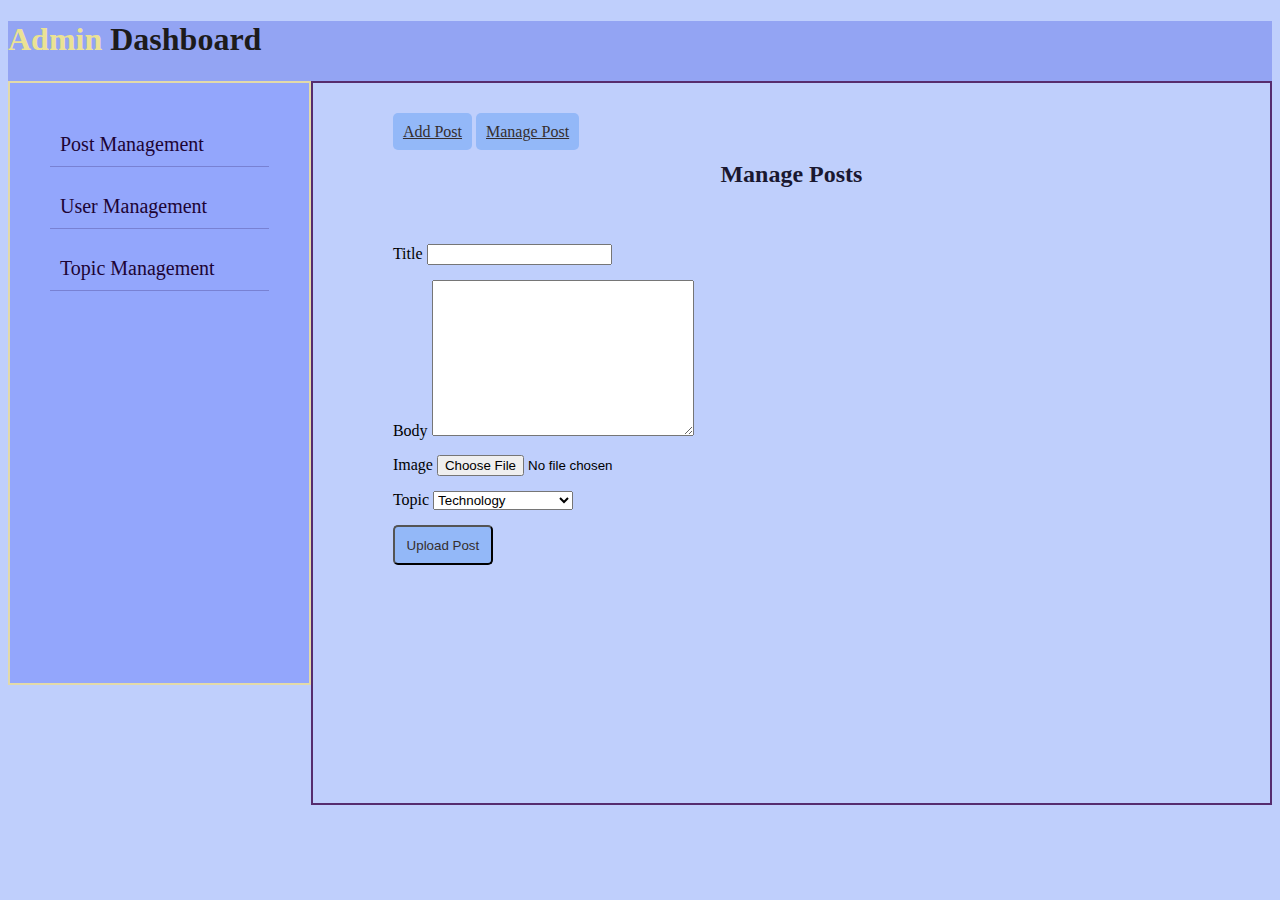
<file: portfolio/posts/createPost.html>
<!DOCTYPE html>
<html lang="en">

<head>
    <meta charset="UTF-8">
    <meta http-equiv="X-UA-Compatible" content="IE=edge">
    <meta name="viewport" content="width=device-width, initial-scale=1.0">

    <!---------------GOOGLE FONTS POPPINS-->
    <style>
        @import url('https://fonts.googleapis.com/css2?family=Poppins:ital,wght@0,300;0,500;0,800;1,400&display=swap');
    </style>

    <!-------------CUSTOM STYLING-->
    <link rel="stylesheet" href="../posts/css/styles.css">
    <link rel="stylesheet" href="../posts/css/admin.css">

    <title>Admin- Add Posts</title>
</head>

<body>
    <header>
        <div class="logo">
            <h1 class="logo-text"> <span>Admin</span> Dashboard</h1>
        </div>
    </header>

    <div class="admin-wrapper">
        <!-------------LEFT SIDE BAR-->
        <div class="leftside-bar">
            <ul>
                <li> <a href="./index-post.html"> Post Management</a> </li> <br>
                <li> <a href="./users/index-user.html"> User Management</a> </li> <br>
                <li> <a href="././"> Topic Management</a> </li>
            </ul>
        </div>
        <!-------------RIGHT SIDE BAR-->



        <!-------------ADMIN CONTENT-->
        <div class="admin-content">
            <div class="button-group">
                <a href="createPost.html" class="btn-big"> Add Post</a>
                <a href="index.html" class="btn-big">Manage Post</a>
            </div>

            <div class="content">
                <h2 class="page-title">Manage Posts</h2>
                <br><br>
                <form action="createPost.html" method="post">
                    <div>
                        <label>Title</label>
                        <input type="text" name="title" class="text-input" id="">
                    </div>
                
                    <div>
                        <label>Body</label>
                        <textarea name="body" id="body" cols="30" rows="10"></textarea>
                    </div>
                    <div>
                        <label for="">Image</label>
                        <input type="file" name="image" class="text-input" id="">
                    </div>
                    <div> 
                        <label>Topic</label>
                        <select name="topic" class="text-input" id="">
                            <option value="Technology">Technology</option>
                            <option value="Art">Music</option>
                            <option value="Discoveries">Discoveries</option>
                            <option value="Artificial Intelligence">Artificial Intelligence</option>
                        </select>
                    </div>
                
                    <div>
                        <button type="submit" class="btn-big">Upload Post</button>
                    </div>
                </form>
            </div>

        </div>


        <!-------------ADMIN CONTENT-->


    </div>

    <!-------------J QUERY-->
    <script src="https://code.jquery.com/jquery-3.3.1.js"
        integrity="sha256-2Kok7MbOyxpgUVvAk/HJ2jigOSYS2auK4Pfzbm7uH60=" crossorigin="anonymous"></script>

    <!-------------CKEditor-->
    <script src="https://cdn.ckeditor.com/ckeditor5/36.0.0/classic/ckeditor.js"></script>

    <!------------custom script-->
    <script src="main.js"></script>
</body>

</html>
</file>
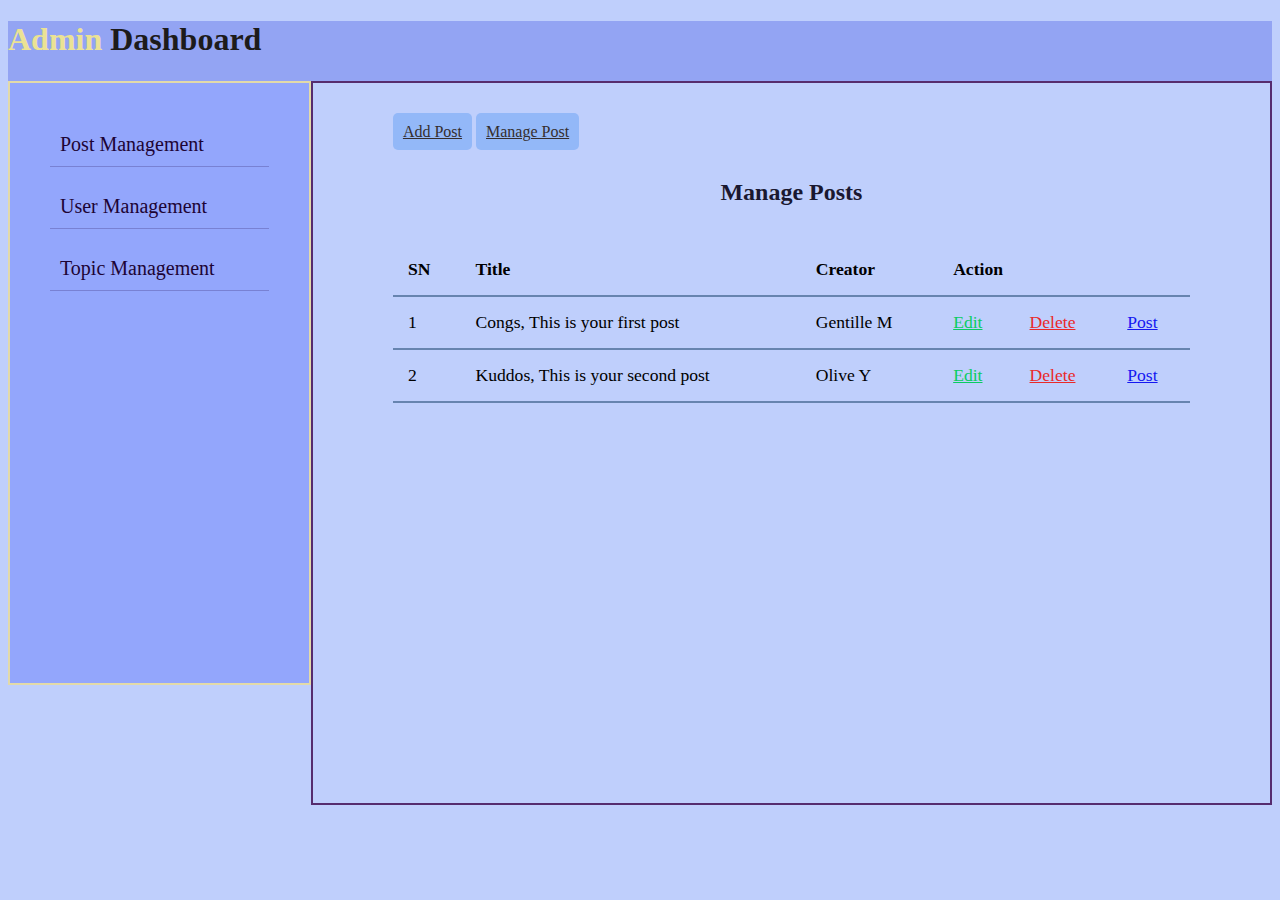
<file: portfolio/posts/index-post.html>
<!DOCTYPE html>
<html lang="en">

<head>
    <meta charset="UTF-8">
    <meta http-equiv="X-UA-Compatible" content="IE=edge">
    <meta name="viewport" content="width=device-width, initial-scale=1.0">

    <!---------------GOOGLE FONTS POPPINS-->
    <style>
        @import url('https://fonts.googleapis.com/css2?family=Poppins:wght@200;300&display=swap');
    </style>

    <!-------------CUSTOM STYLING-->
    <link rel="stylesheet" href="../posts/css/styles.css">
    <link rel="stylesheet" href="../posts/css/admin.css">

    <title>Admin Posts</title>
</head>

<body>
    <header>
        <div class="logo">
            <h1 class="logo-text"> <span>Admin</span> Dashboard</h1>
        </div>
    </header>

    <div class="admin-wrapper">
        <!-------------LEFT SIDE BAR-->
        <div class="leftside-bar">
            <ul>
                <li> <a href="index.html"> Post Management</a> </li> <br>
                <li> <a href="./users/index.html"> User Management</a> </li> <br>
                <li> <a href="/posts/users/topics/index.html"> Topic Management</a> </li>
            </ul>
        </div>
        <!-------------RIGHT SIDE BAR-->



        <!-------------ADMIN CONTENT-->
        <div class="admin-content">
            <div class="button-group">
                <a href="createPost.html" class="btn-big"> Add Post</a>
                <a href="index.html" class="btn-big">Manage Post</a>
            </div>
            <br>

            <div class="content">
                <h2 class="page-title">Manage Posts</h2>
                <br>
                <table>
                    <thead>
                        <th>SN</th>
                        <th>Title</th>
                        <th>Creator</th>
                        <th colspan="3">Action</th>
                    </thead>
                    <tbody>
                        <tr>
                            <td>1</td>
                            <td>Congs, This is your first post</td>
                            <td>Gentille M</td>
                            <td > <a href="#" class="edit">Edit</a></td>
                            <td > <a href="#" class="delete">Delete</a></td>
                            <td > <a href="#" class="post">Post</a></td>
                        </tr>

                        <tr>
                            <td>2</td>
                            <td>Kuddos, This is your second post</td>
                            <td>Olive Y</td>
                            <td > <a href="#" class="edit">Edit</a></td>
                            <td > <a href="#" class="delete">Delete</a></td>
                            <td > <a href="#" class="post">Post</a></td>
                        </tr>
                    </tbody>
                </table>
            </div>

        </div>


        <!-------------ADMIN CONTENT-->


    </div>

    <script src="main.js"></script>
</body>

</html>
</file>
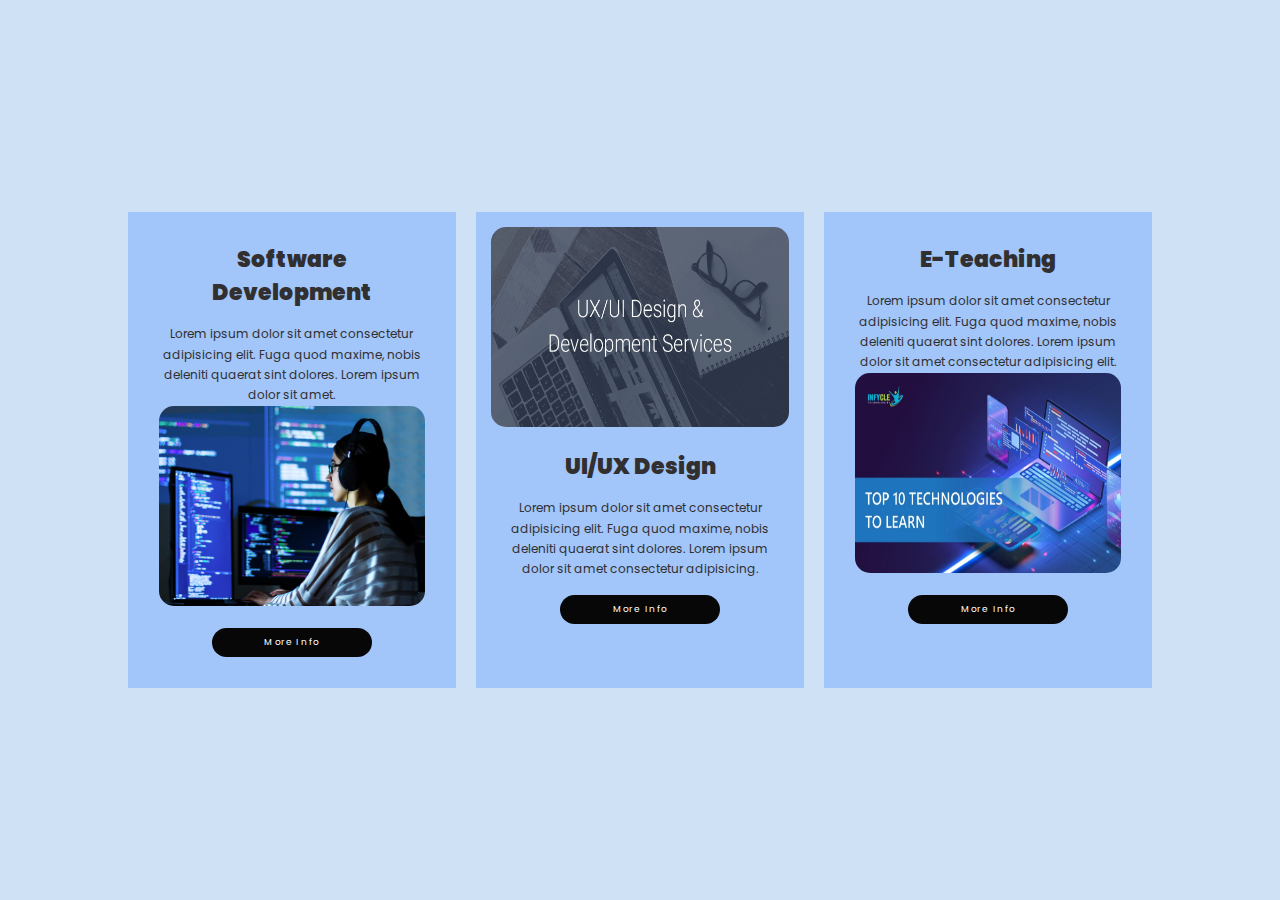
<file: portfolio/posts/portfolio/portfolio.html>
<!DOCTYPE html>
<html lang="en">

<head>
    <meta charset="UTF-8">
    <meta http-equiv="X-UA-Compatible" content="IE=edge">
    <meta name="viewport" content="width=device-width, initial-scale=1.0">
    <style>
        @import url('https://fonts.googleapis.com/css2?family=Merriweather:ital,wght@0,300;0,700;1,400&family=Poppins:ital,wght@0,300;0,500;0,800;1,400&display=swap');
    </style>
    <style>
        @import url('https://fonts.googleapis.com/css2?family=Poppins:ital,wght@0,300;0,500;0,800;1,400&display=swap');
    </style>
    <link rel="stylesheet" href="../responsive login/blogs/blogs.css">
    <link rel="stylesheet" href="../responsive login/homepage/homepage.css">

    <title>Portfolio</title>
</head>

<body>
    <header class="header">
        <a href="#" class="logo">Portfolio</a>

        <nav class="navbar">
            <a href="../responsive login/homepage/index.html" style="--i:1;">Home</a>
            <a href="#" style="--i:2;">About</a>
            <a href="./skills/skills.html" style="--i:3;">Skills</a>
            <a href="#" style="--i:4;"><span class="blo">Portfolio</span></a>
            <a href="../responsive login/blogs/blogs.html" style="--i:5;" >blogs</a>
            <a href="#" style="--i:6;">Contact</a>
        </nav>
    </header>
    <br><br>
    <div class="container">
        <div class="grid">
            <div class="card">
                
                <div class="card-body">
                    <h2 class="card-title">Software Development</h2>
                    <p>Lorem ipsum dolor sit amet consectetur adipisicing elit.
                        Fuga quod maxime, nobis deleniti quaerat sint dolores.
                         Lorem ipsum dolor sit amet.</p>
                         <div class="card-img">
                            <img src="../../images/code.jpg" alt="">
                        </div>
                    
                    <a href="#" class="read-more">More Info</a>
                </div>
            </div>

            <div class="card">
                <div class="card-img">
                    <img src="../../images/ui-dev.jpg" alt="">
                </div>
                <div class="card-body">
                    <h2 class="card-title">UI/UX Design</h2>
                    <p>Lorem ipsum dolor sit amet consectetur adipisicing elit.
                        Fuga quod maxime, nobis deleniti quaerat sint dolores. 
                        Lorem ipsum dolor sit amet consectetur adipisicing.</p>
                    
                    <a href="#" class="read-more">More Info</a>
                </div>
            </div>

            <div class="card">
                
                <div class="card-body">
                    <h2 class="card-title">e-Teaching</h2>
                    <p>Lorem ipsum dolor sit amet consectetur adipisicing elit.
                        Fuga quod maxime, nobis deleniti quaerat sint dolores. 
                        Lorem ipsum dolor sit amet consectetur adipisicing elit.</p>
                        <div class="card-img">
                            <img src="../../images/top10.jpeg" alt="">
                        </div>
                    <a href="#" class="read-more">More Info</a>
                </div>
            </div>

        </div>
    </div>

</body>

</html>
</file>
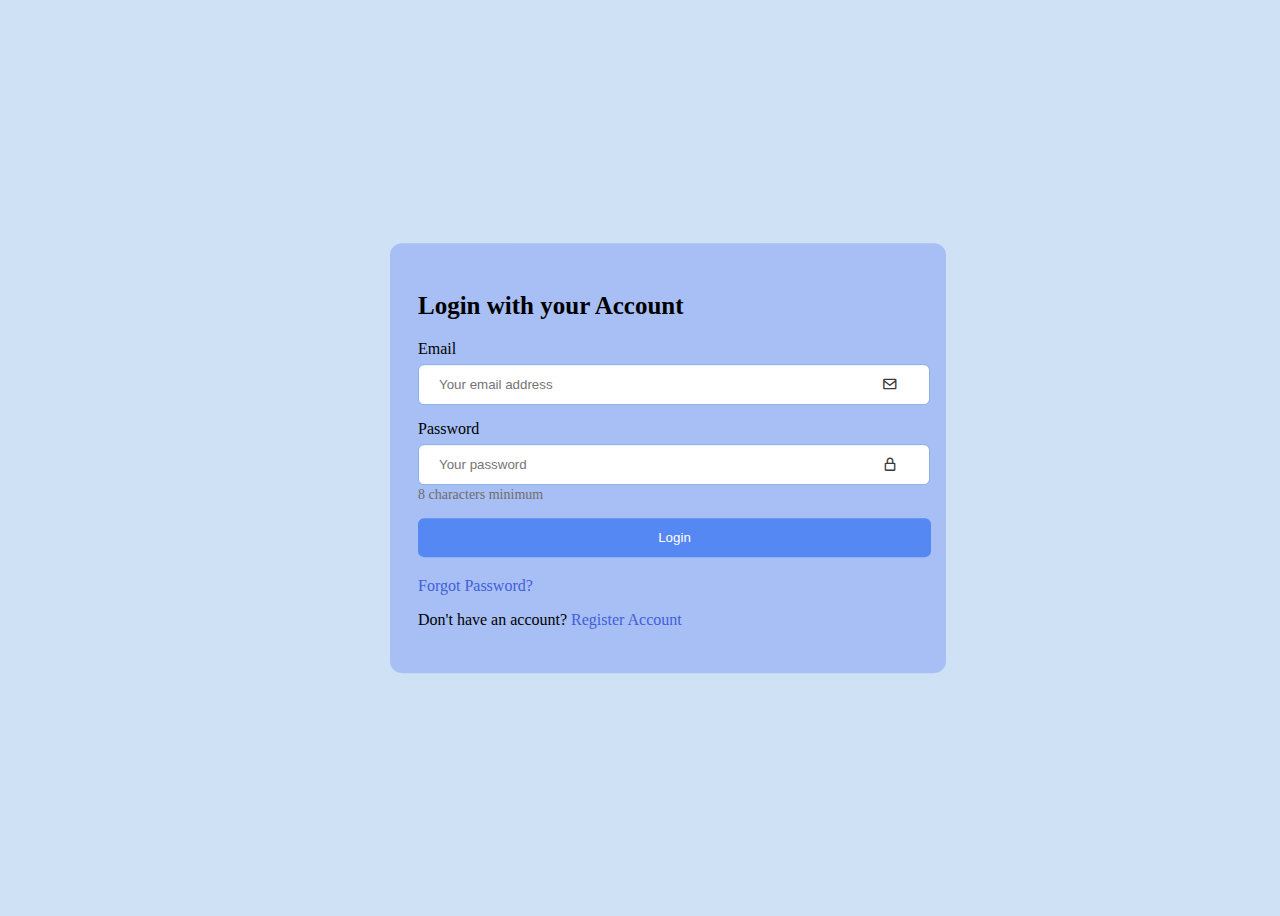
<file: portfolio/posts/responsive login/login.html>
<!DOCTYPE html>
<html lang="en">

<head>
    <meta charset="UTF-8">
    <meta http-equiv="X-UA-Compatible" content="IE=edge">
    <meta name="viewport" content="width=device-width, initial-scale=1.0">
    <link href='https://unpkg.com/boxicons@2.1.4/css/boxicons.min.css' rel='stylesheet'>
    <link rel="stylesheet" href="loginstyles.css">
    <title>Form Validation</title>
</head>

<body>
    <div class="container">
        <form action=""  class="login active">
            <h2 class="title">Login with your Account</h2>

            <div class="form-group">
                <label for="email">Email</label>
                <div class="input-group">
                    <input type="email" id="email" placeholder="Your email address">
                    <i class='bx bx-envelope'></i>
                </div>
            </div>

            <div class="form-group">
                <label for="password">Password</label>
                <div class="input-group">
                    <input type="password" pattern=".{8,}" id="password" placeholder="Your password">
                    <i class='bx bx-lock-alt'></i>
                </div>
                <span class="help-text"> 8 characters minimum</span>
            </div>
            <button type="submit" class="btn-submit">Login</button>
            <a href="#">Forgot Password?</a>
            <p>Don't have an account? <a href="#" onclick="switchForm('register', event)">Register Account</a></p>
        </form>

        <form action="#" class="register">
            <h2 class="title">Register new Account</h2>

            <div class="form-group">
                <label for="email">Email</label>
                <div class="input-group">
                    <input type="email" id="email" placeholder="Your email address">
                    <i class='bx bx-envelope'></i>
                </div>
            </div>

            <div class="form-group">
                <label for="password">Password</label>
                <div class="input-group">
                    <input type="password" pattern=".{8,}" id="password" placeholder="Your password">
                    <i class='bx bx-lock-alt'></i>
                </div>

                <div class="form-group">
                    <label for="conf-password">Confirm Password</label>
                    <div class="input-group">
                        <input type="password" id="conf-password" placeholder="Re-type password">
                        <i class='bx bx-lock-alt'></i>
                    </div>

                    <span class="help-text">Passwords must match</span>
                </div>
                <button type="submit" class="btn-submit">Register</button>
                <p>Already have an account? <a href="#" onclick="switchForm('login', event)">Login</a></p>
        </form>

    </div>

    <script src="script.js"></script>
</body>

</html>
</file>
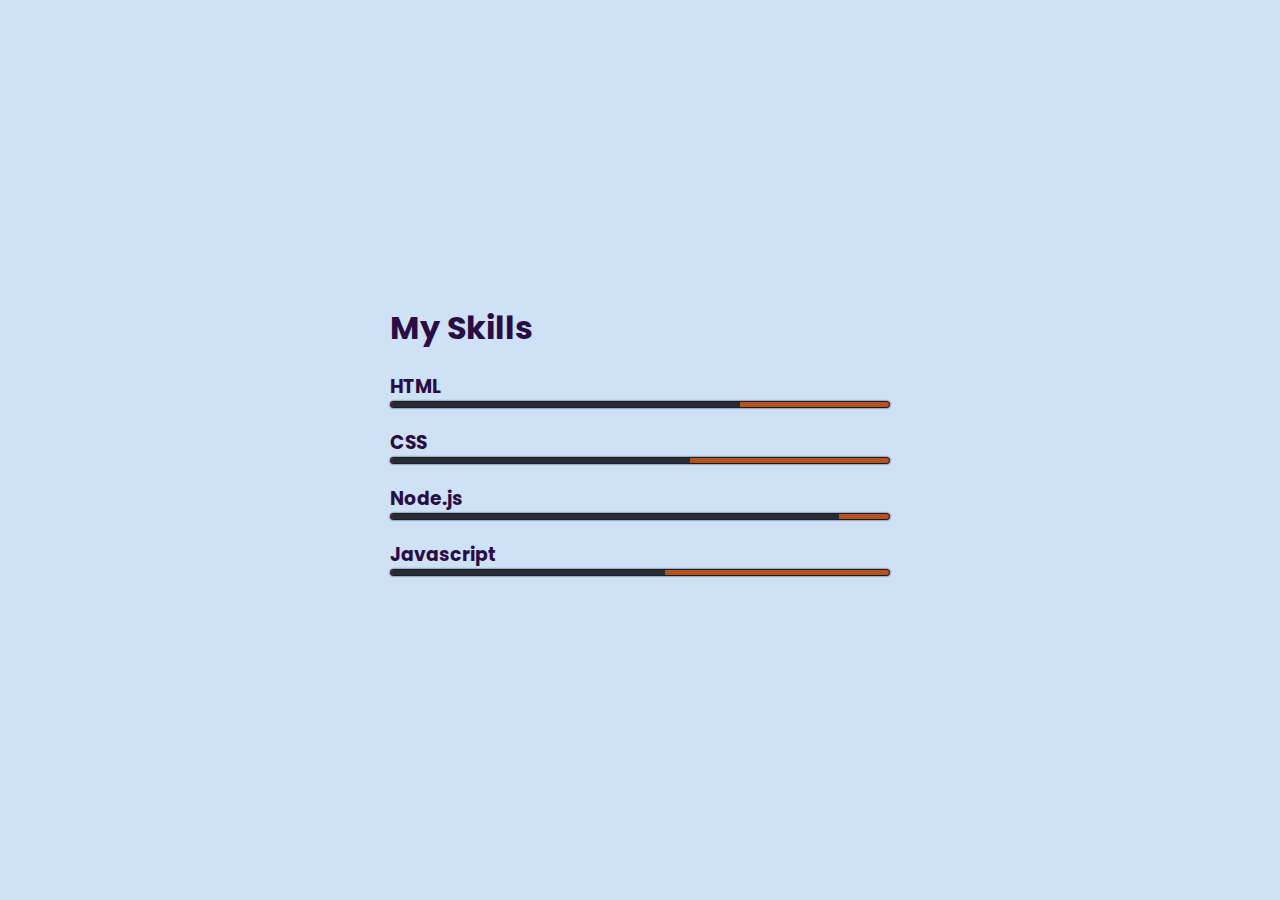
<file: portfolio/posts/portfolio/skills/skills.html>
<!DOCTYPE html>
<html lang="en">

<head>
    <meta charset="UTF-8">
    <meta http-equiv="X-UA-Compatible" content="IE=edge">
    <meta name="viewport" content="width=device-width, initial-scale=1.0">
    <style>
        @import url('https://fonts.googleapis.com/css2?family=Merriweather:ital,wght@0,300;0,700;1,400&family=Poppins:ital,wght@0,300;0,500;0,800;1,400&display=swap');
    </style>
    <style>
        @import url('https://fonts.googleapis.com/css2?family=Poppins:ital,wght@0,300;0,500;0,800;1,400&display=swap');
    </style>
    <link rel="stylesheet" href="skills.css">
    <link rel="stylesheet" href="../../responsive login/homepage/homepage.css">
    <link rel="stylesheet" href="../../responsive login/blogs/blogs.css">

    <title>Skills</title>
</head>

<body>
    <header class="header">
        <a href="#" class="logo">Portfolio</a>
        <nav class="navbar">
            <a href="../../responsive login/homepage/index.html" style="--i:1;">Home</a>
            <a href="#" style="--i:2;">About</a>
            <a href="#" style="--i:3;"><span class="blo">Skills</span></a>
            <a href="../portfolio.html" style="--i:4;">Portfolio</a>
            <a href="../../responsive login/blogs/blogs.html" style="--i:5;">blogs</a>
            <a href="#" style="--i:6;">Contact</a>
        </nav>
    </header>
    <br><br><br> <br><br><br>

    <div class="skills">
        <h1>My Skills</h1>
        <li>
            <h3>HTML</h3> <span class="bar"> <span class="html"></span></span>
        </li>

        <li>
            <h3>CSS</h3> <span class="bar"> <span class="css"></span></span>
        </li>

        <li>
            <h3>Node.js</h3> <span class="bar"> <span class="node"></span></span>
        </li>

        <li>
            <h3>Javascript</h3> <span class="bar"> <span class="java"></span></span>
        </li>
    </div>

</body>

</html>
</file>
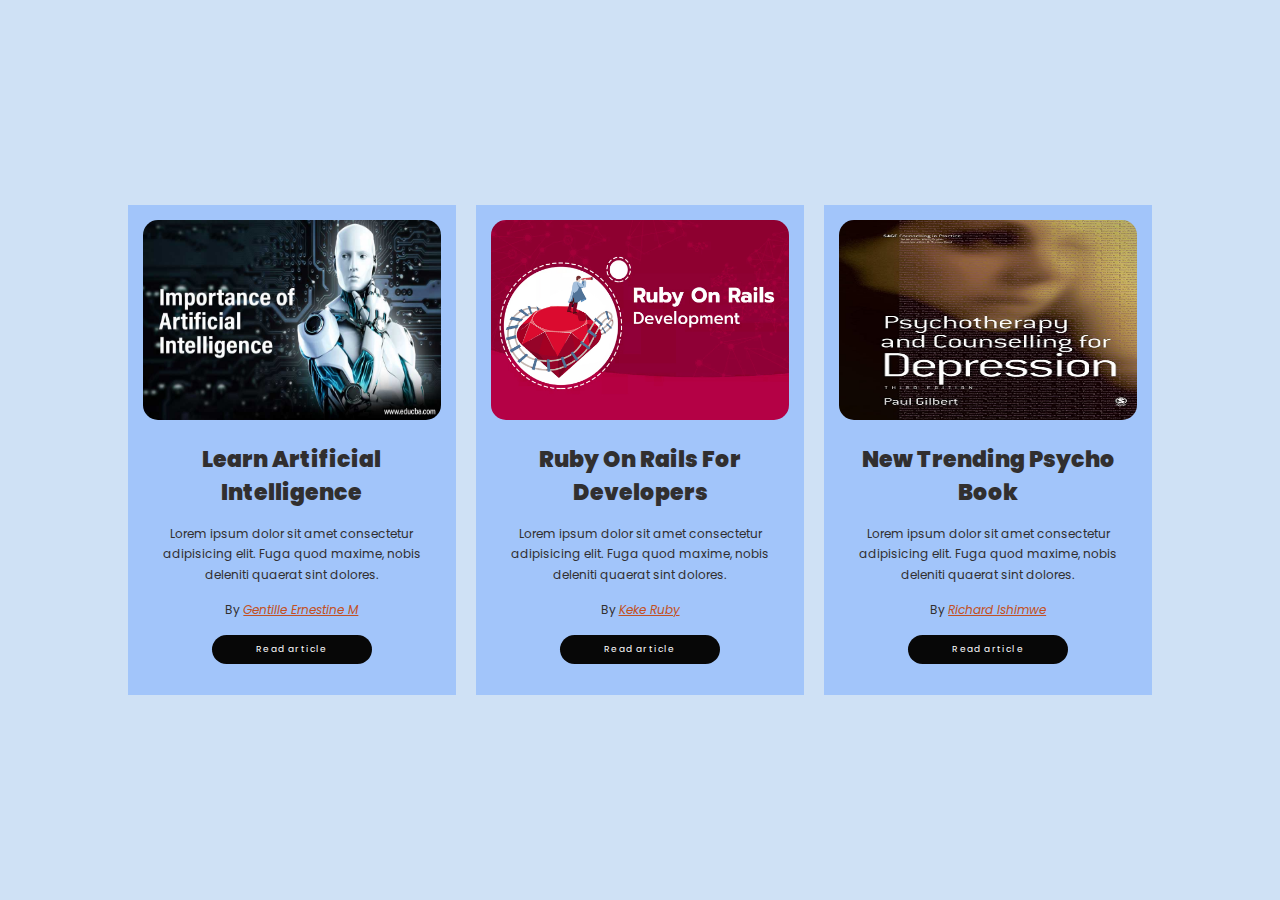
<file: portfolio/posts/responsive login/blogs/blogs.html>
<!DOCTYPE html>
<html lang="en">

<head>
    <meta charset="UTF-8">
    <meta http-equiv="X-UA-Compatible" content="IE=edge">
    <meta name="viewport" content="width=device-width, initial-scale=1.0">
    <style>
        @import url('https://fonts.googleapis.com/css2?family=Merriweather:ital,wght@0,300;0,700;1,400&family=Poppins:ital,wght@0,300;0,500;0,800;1,400&display=swap');
    </style>
    <style>
        @import url('https://fonts.googleapis.com/css2?family=Poppins:ital,wght@0,300;0,500;0,800;1,400&display=swap');
    </style>
    <link rel="stylesheet" href="blogs.css">
    <link rel="stylesheet" href="../homepage/homepage.css">


    <title>Blogs</title>
</head>

<body>
    <header class="header">
        <a href="#" class="logo">Portfolio</a>
        <nav class="navbar">
            <a href="../homepage/index.html" style="--i:1;">Home</a>
            <a href="#" style="--i:2;">About</a>
            <a href="../../portfolio/skills/skills.html" style="--i:3;">Skills</a>
            <a href="../../portfolio/portfolio.html" style="--i:4;">Portfolio</a>
            <a href="#" style="--i:5;"><span class="blo">Blogs</span></a>
            <a href="#" style="--i:6;">Contact</a>
        </nav>
    </header>

    <br><br>
    <div class="container">
        <div class="grid">
            <div class="card">
                <div class="card-img">
                    <img src="../../../images/ai-importance.jpg" alt="">
                </div>
                <div class="card-body">
                    <h2 class="card-title">Learn Artificial Intelligence</h2>
                    <p>Lorem ipsum dolor sit amet consectetur adipisicing elit.
                        Fuga quod maxime, nobis deleniti quaerat sint dolores.</p>
                    <p class="card-author">By <a href="#" class="author-link">Gentille Ernestine M</a></p>
                    <a href="#" class="read-more">Read article</a>
                </div>
            </div>

            <div class="card">
                <div class="card-img">
                    <img src="../../../images/ruby.jpeg" alt="">
                </div>
                <div class="card-body">
                    <h2 class="card-title">Ruby on Rails for Developers</h2>
                    <p>Lorem ipsum dolor sit amet consectetur adipisicing elit.
                        Fuga quod maxime, nobis deleniti quaerat sint dolores.</p>
                    <p class="card-author">By <a href="#" class="author-link">Keke Ruby</a></p>
                    <a href="#" class="read-more">Read article</a>
                </div>
            </div>

            <div class="card">
                <div class="card-img">
                    <img src="../../../images/psyco-book.jpg" alt="">
                </div>
                <div class="card-body">
                    <h2 class="card-title">New Trending Psycho Book</h2>
                    <p>Lorem ipsum dolor sit amet consectetur adipisicing elit.
                        Fuga quod maxime, nobis deleniti quaerat sint dolores.</p>
                    <p class="card-author">By <a href="#" class="author-link">Richard Ishimwe</a></p>
                    <a href="#" class="read-more">Read article</a>
                </div>
            </div>

        </div>
    </div>

</body>

</html>
</file>
<file: portfolio/posts/css/styles.css>
body{
    background-color: #bfcffc ;
}

.logo{
    background-color:  rgb(147, 164, 243);
    color: rgb(29, 27, 27);
    margin-top: 0px;
    height: 60px;
    width: 100%;
}
span{
    color: rgb(235, 226, 148);
}
</file>
<file: portfolio/posts/css/admin.css>
header{
    background: rgb(0, 7, 7);
    height: 60px;
}
.admin-wrapper{
    display: flex;
    height: calc(100% - 60px);
}
.admin-wrapper .leftside-bar{
flex: 3;
height: 600px;
border: 2px solid rgb(226, 218, 169);
background: rgb(147, 166, 252);
}
.admin-wrapper .leftside-bar ul{
    list-style: none;
    margin: 20px;
    padding: 20px;
    color: rgb(226, 222, 222);
}
.admin-wrapper .leftside-bar ul li a {
    padding: 10px;
    text-decoration: none;
    color: #1d0435;
    font-size: 20px;
    font-weight: 300;
    display: block;
    border-bottom:  1px solid rgb(120, 129, 211);
}
.admin-wrapper .leftside-bar ul li a:hover {
    background: rgb(95, 95, 228);
}
.admin-wrapper .admin-content{
    flex: 8;
    height: 600px;
    border: 2px solid rgb(86, 44, 110);
    padding: 40px 80px 80px;
    overflow-y: scroll;
    }
    .btn-big{
        padding: 10px;
        height: 40px;
        width: 100px;
        background-color: rgb(147, 184, 248);
        color: rgb(53, 46, 46);
        border-radius: 5px;
    }

    .admin-content .page-title{
        text-align: center;
        margin-bottom: 20px;
        color: rgb(26, 24, 48);
    }
    table{
        width: 100%;
        border-collapse: collapse;
        font-size: 1.1rem;
    }
    th, td{
        padding: 15px;
        text-align: left;
        border-bottom: 2px solid rgb(103, 132, 175);
    }
    .edit{
        color: rgb(10, 204, 98);
    }
    .delete{
        color: rgb(233, 41, 41);
    }
    .post{
        color: rgb(20, 23, 241);
    }
    .edit:hover,
    .delete:hover,
    .post:hover {
  text-decoration: underline;
    }

    form div{
        margin-bottom: 15px;
        
    }
</file>
<file: portfolio/posts/responsive login/blogs/blogs.css>
*{
    padding: 0;
    margin: 0;
    box-sizing: border-box;
}
body{
    background: rgb(207, 225, 245);   
font-family: 'Merriweather', serif;
font-family: 'Poppins', sans-serif;
min-height: 100vh;
display: flex;
justify-content: center;
align-items: center;
}
.blo{
    color: rgb(194, 80, 35);
}
.container{
    max-width: 70%;
    margin: 0 auto;
    height: 100%;
}
.grid{
display: grid;
grid-template-columns: 1fr 1fr 1fr;
gap: 3%;
}
.card{
    overflow: hidden;
    padding: 20px;
    background-color: rgb(162, 197, 250);
    border: 30px;
    text-align: center;
}
.card-img img{
width: 100%;
height: 200px;
border-radius: 15px;
}
.card-body{
    padding: 15px 20px 25px 10px;
}
.card-title{
    font-family: 'Poppins', sans-serif;
    font-weight: 900;
    text-transform: capitalize;
    font-size: 26px;
    padding-bottom: 20px;
}
.card-body p{
    font-weight: 400;
    font-size: 15px;
    line-height: 1.7;
}
p.card-author{
    font-size: 13px;
    padding-top: 15px;
}
p.card-author a{
    font-style: italic;
    color: rgb(194, 80, 35);
}
p.card-author a:hover{
    font-weight: bold;
}
a.read-more{
    background-color: rgb(7, 7, 7);
    color: rgb(255, 255, 255);
    text-decoration: none;
    font-size: 12px;
    letter-spacing: 1.2px;
    padding: 10px 0;
    width: 70%;
    display: inline-block;
    margin-top: 20px;
    border-radius: 15px;
    transition: all .3s ease-in-out;
}
a.read-more:hover{
    background-color: rgb(27, 46, 87);
    box-shadow: 0px 1px 40px rgb(121, 52, 7) ;
}

@media only screen and (max-width: 1441px) and (min-width: 1025px){
    .container{
        max-width: 80%;
    }
    .grid{
        gap: 2%;
        }
        .card{
            padding: 15px;
        }
        .card-body{
            padding: 16px;
        }
        .card-title{
            font-size: 22px;
            padding-bottom: 15px;
        }
        .card-body p{
            font-size: 12px;
        }
        a.read-more{
            padding: 8px 0 ;
            width: 60%;
            font-size: 9px;
            margin-top: 15px;

        }
}

@media only screen and (max-width: 1024px){
    .grid{
        grid-template-columns: 1fr;
    }
}

@media only screen and (max-width: 425px){
    .container{
        max-width: 90%;

    }
    .card{
        padding: 46px 10px;
    }
    .card-body{
        padding: 7px;
    }
    .card-title{
        font-size: 20px;
        padding-bottom: 7px;
    }
    .card-body p{
        font-size: 10px;
    }
    a.read-more{
        padding: 6px 0;
width: 40%;
margin-top: 15px;

    }
}
</file>
<file: portfolio/posts/responsive login/homepage/homepage.css>
* {
    padding: 0;
    margin: 0;
    box-sizing: border-box;
    font-family: 'Poppins', sans-serif;
}

body {
    background: rgb(207, 225, 245);
    color: rgb(49, 47, 47);
}

.header {
    position: fixed;
    top: 0;
    left: 0;
    width: 100%;
    padding: 20px 10%;
    background: transparent;
    display: flex;
    justify-content: space-between;
    align-items: center;
    z-index: 100;
}

.logo {
    font-size: 28px;
    color: rgb(180, 61, 6);
    text-decoration: none;
    font-weight: 600;
    cursor: default;
    opacity: 0;
    animation: slideRight 1s ease forwards;
}

.navbar a {
    display: inline-block;
    font-size: 20px;
    color: rgb(62, 8, 88);
    text-decoration: none;
    font-weight: 500;
    margin-left: 35px;
    transition: .4s;
    opacity: 0;
    animation: slideTop .5s ease forwards;
    animation-delay: calc(.3s * var(--i));
}

.navbar a:hover,
.navbar a.active {
    color: rgb(180, 61, 6);
}

.home {
    position: relative;
    width: 100%;
    height: 100vh;
    display: flex;
    justify-content: space-between;
    align-items: center;
    padding: 60px 10% 0;
}

.home-img img {
    max-width: 400px;
    margin-right: -20px;
border-radius: 100%;
opacity: 0;
    animation: zoomIn 1s ease forwards, floatImage 4s ease-in-out infinite;
    animation-delay: 2s, 3s;
}

.home-content {
    max-width: 600px;
}

.home-content h3 {
    font-size: 32px;
    font-weight: 700;
    opacity: 0;
    animation: slideBottom .5s ease forwards;
    animation-delay: .7s;
}

.home-content h3 span {
    color: rgb(180, 61, 6);
}

.home-content h1 {
    font-size: 50px;
    font-weight: 700;
    margin: -2px 0;
    opacity: 0;
    animation: slideRight .5s ease forwards;
    animation-delay: 1s;
}

.home-content h3:nth-of-type(2) {
    margin-bottom: 30px;
    opacity: 0;
    animation: slideTop 1s ease forwards;
    animation-delay: .7s;
}

.home-content p {
    font-size: 17px;
    opacity: 0;
    animation: slideLeft 1s ease forwards;
    animation-delay: .7s;
}

.social-media a {
    display: inline-flex;
    justify-content: center;
    align-items: center;
    width: 40px;
    height: 40px;
    background: transparent;
    border: 2px solid rgb(180, 61, 6);
    border-radius: 50%;
    font-size: 26px;
    color: rgb(180, 61, 6);
    text-decoration: none;
    margin: 30px 15px 30px 0;
    transition: .5s ease;
    opacity: 0;
    animation: slideLeft 1s ease forwards;
    animation-delay: calc(.2s * var(--i));
}

.social-media a:hover {
    background: rgb(180, 61, 6);
    color: rgb(10, 10, 10);
    box-shadow: 0 0 20px rgb(180, 61, 6);
}

.btn {
    display: inline-block;
    padding: 12px 18px;
    background: rgb(180, 61, 6);
    border-radius: 40px;
    box-shadow: 0 0 10px black;
    font-size: 15px;
    color: rgb(248, 244, 244);
    letter-spacing: 1px;
    text-decoration: none;
    font-weight: 500;
    opacity: 0;
    animation: slideTop 1s ease forwards;
    animation-delay: 2s;

}

/*KEYFRAMES ANIMATION*/
@keyframes slideRight {
    0% {
        transform: translateX(-100px);
        opacity: 0;
    }

    100% {
        transform: translateX(0);
        opacity: 1;
    }
}

@keyframes slideTop {
    0% {
        transform: translateY(100px);
        opacity: 0;
    }

    100% {
        transform: translateY(0);
        opacity: 1;
    }
}

@keyframes slideBottom {
    0% {
        transform: translateY(100px);
        opacity: 0;
    }

    100% {
        transform: translateY(0);
        opacity: 1;
    }
}

@keyframes slideLeft {
    0% {
        transform: translateY(100px);
        opacity: 0;
    }

    100% {
        transform: translateY(0);
        opacity: 1;
    }
}

@keyframes zoomIn {
    0% {
        transform: scale(0);
        opacity: 0;
    }

    100% {
        transform: scale(1);
        opacity: 1;
    }
}

@keyframes floatImage {
    0% {
        transform: translateY(0);
        opacity: 0;
    }
    50% {
        transform: translateY(-24px );
    }

    100% {
        transform: translateY(0);
        opacity: 1;
    }
}
</file>
<file: portfolio/posts/responsive login/loginstyles.css>
a {
    color: rgb(66, 94, 218);
    transition: all .4s ease;
    text-decoration: none;

}

a:hover {
    color: green;
}

body {
    background: rgb(207, 225, 245);
    display: flex;
    justify-content: center;
    align-items: center;
    min-height: 100vh;
    padding: 0 16px;
}

.container {
    max-width: 500px;
    width: 100%;
    position: relative;
}

form {
    width: 100%;
    padding: 28px;
    border-radius: 12px;
    background: rgb(167, 191, 245);
    position: absolute;
    top: 50%;
    transform: translateY(-50%) scale(.9);
    opacity: 0;
    z-index: 100;
    transition: all .4s ease;
    transition-delay: 0s;

}

form.active {
    transform: translateY(-50%);
    opacity: 1;
    z-index: 200;
    transition-delay: .4s;
}

.title {
    font-size: 25px;
    font-weight: 700;
    margin-bottom: 20px;
}

.form-group {
    margin-bottom: 15px;
}

.form-group label {
    display: inline-block;
    margin-bottom: 6px;
}

.input-group {
    width: 100%;
    position: relative;
}

.input-group input {
    padding: 12px 40px 12px 20px;
    outline: none;
    border-radius: 6px;
    border: 1px solid rgb(139, 175, 230);
    width: 450px;
    transition: all .4s ease;
}

/*validation*/
.input-group input:focus,
.input-group input:not(:placeholder-shown) {
    border-color: rgb(83, 107, 248);
    background: rgb(202, 209, 230);
}

.input-group input:focus+i,
.input-group input:not(:placeholder-shown)+i {
    color: rgb(5, 49, 248);
}

.input-group input:focus:valid {
    box-shadow: 0 0 0 3px rgb(7, 187, 46);
}

.input-group input:valid:not(:placeholder-shown){
    border-color: green;
}


.input-group input:valid:not(:placeholder-shown) + i {
    color: rgb(33, 216, 33);
}
.input-group input:invalid:not(:placeholder-shown){
    border-color: red;
}

.input-group input:invalid:not(:placeholder-shown) + i {
    color: rgb(240, 82, 82);
}
.input-group input:focus:invalid {
    box-shadow: 0 0 0 3px rgb(219, 91, 91);
}

.input-group input:focus,
.input-group input:focus :placeholder-shown{
    box-shadow: 0 0 0 2px rgb(127, 120, 223);
}

/*validation*/

.input-group i {
    position: absolute;
    top: 50%;
    transform: translateY(-50%);
    right: 20px;
    color: rgb(61, 56, 56);
    pointer-events: none;
    transition: all .3s ease;
}

.form-group .help-text {
    font-size: 14px;
    color: rgb(109, 108, 108);
}

.btn-submit {
    padding: 12px 0;
    display: block;
    width: 513px;
    color: rgb(255, 255, 255);
    border-radius: 6px;
    cursor: pointer;
    transition: all .4s ease;
    border: none;
    font-weight: 500;
    background: rgb(86, 136, 243);
    margin-bottom: 20px;

}

.btn-submit:hover {
    background: rgb(47, 75, 231);
}
</file>
<file: portfolio/posts/portfolio/skills/skills.css>
*{
    font-family: sans-serif;
    list-style: none;
    padding: 0;
}
body{
    background: rgb(207, 225, 245);  
}
.skills{
    width: 500px;
    margin: 30px auto;
color: rgb(41, 13, 68);
}
.skills li{
    margin: 20px 0;
}
.bar{
    background: rgb(185, 83, 15);
    display: block;
    height: 7px;
    border-radius: 5px;
    border: 1px solid rgb(18, 27, 66);
    overflow: hidden;
    box-shadow:0 0 2px rgb(18, 27, 66);
}
.bar span{
    height: 7px;
    float: left;
    background: rgb(44, 43, 43);
}
.html{
    width: 70%;
    animation: html 2s;   
}
.css{
    width: 60%; 
    animation: css 2s;   
}
.node{
    width: 90%;  
    animation: node 2s;  
}
.java{
    width: 55%;  
    animation: java 2s;  
}

@keyframes html{
    0%{
        width: 0%;
    }
    100%{
        width: 70%;
    }
}

@keyframes css{
    0%{
        width: 0%;
    }
    100%{
        width: 60%;
    }
}

@keyframes node{
    0%{
        width: 0%;
    }
    100%{
        width: 90%;
    }
}

@keyframes java{
    0%{
        width: 0%;
    }
    100%{
        width: 55%;
    }
}
</file>
